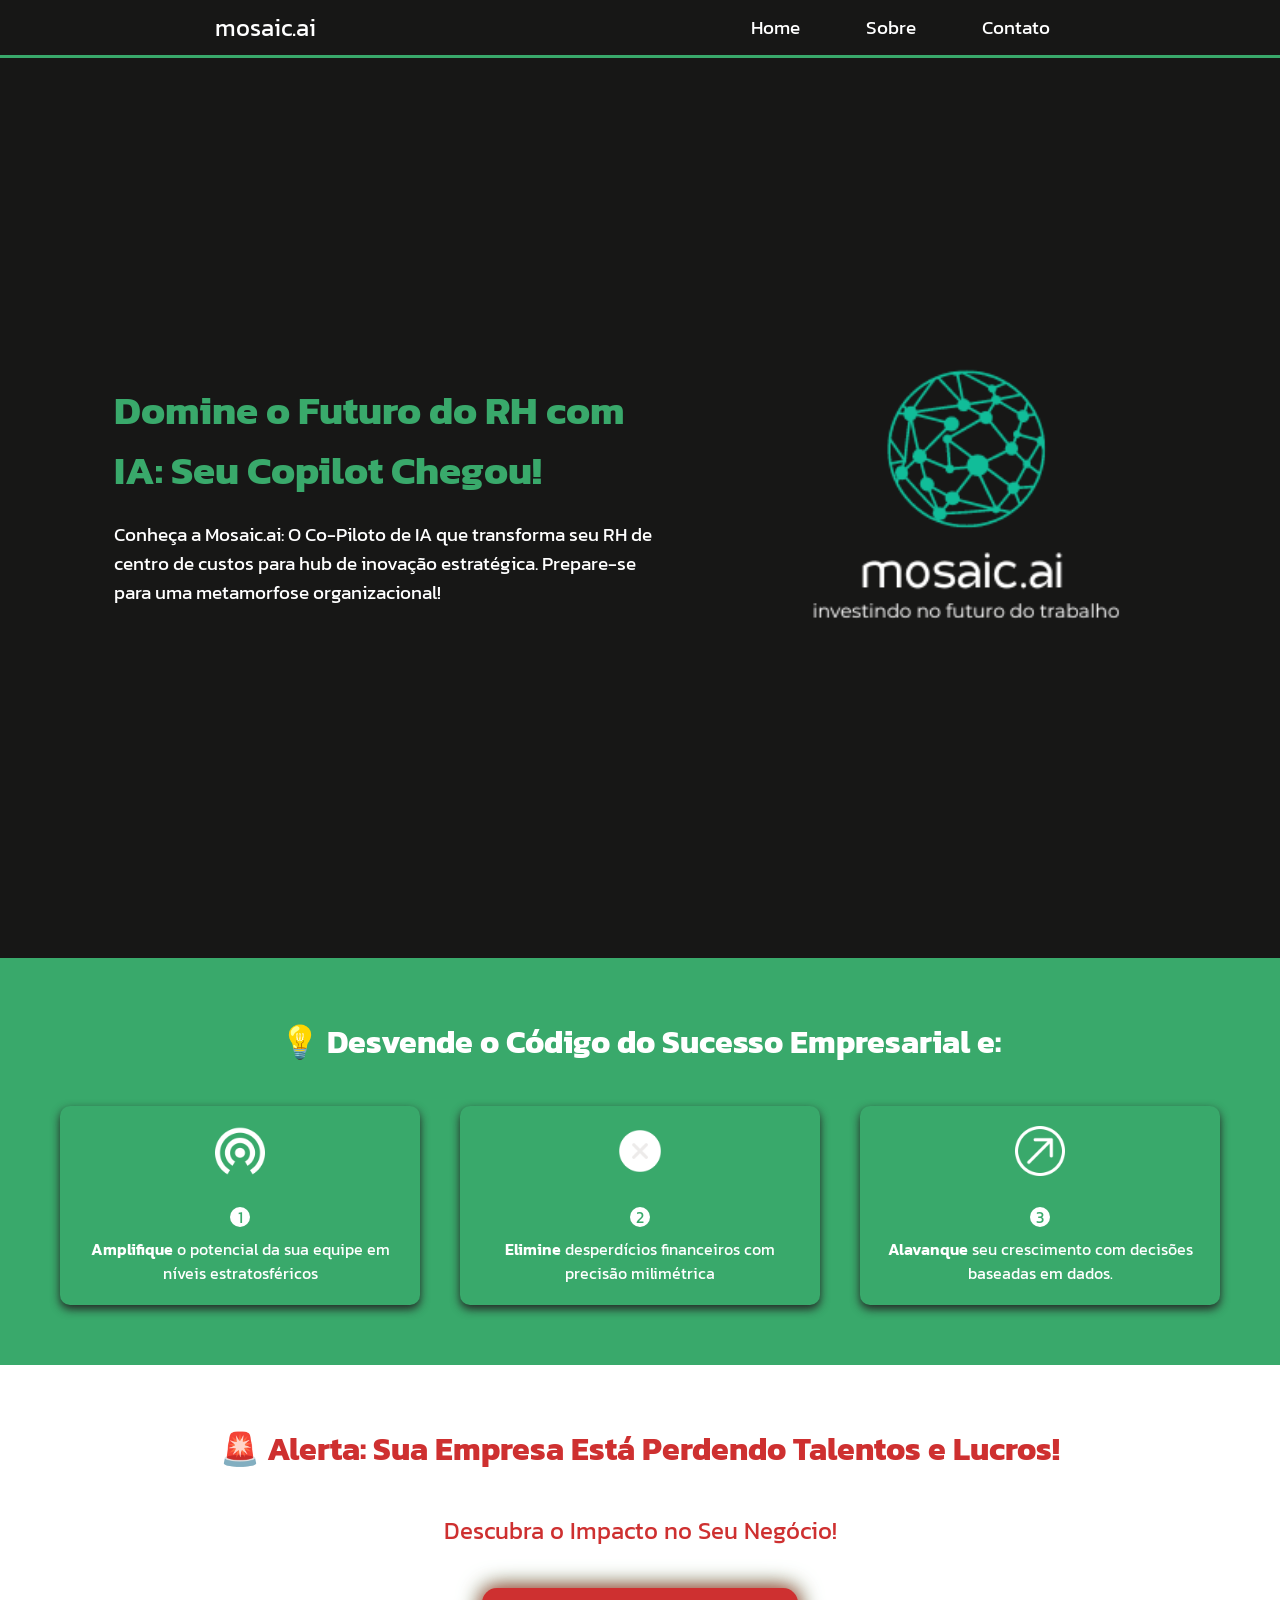
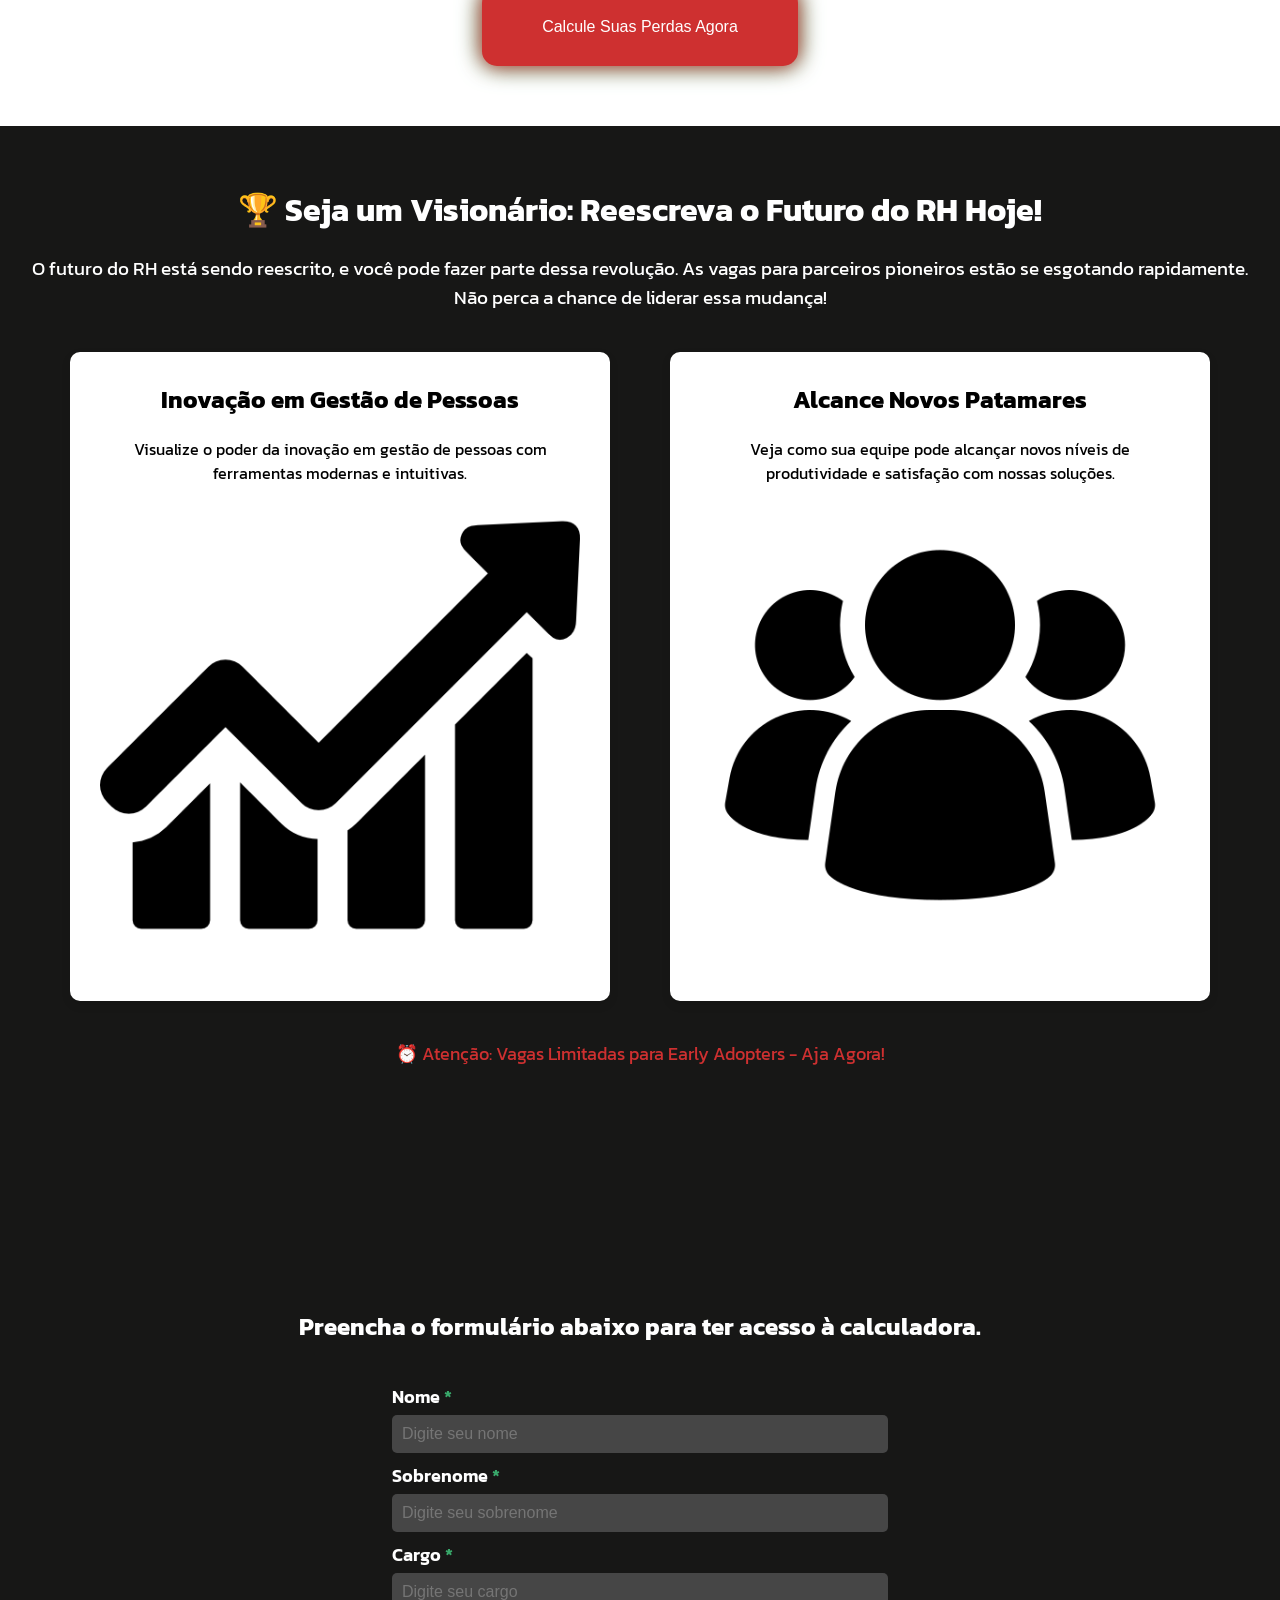
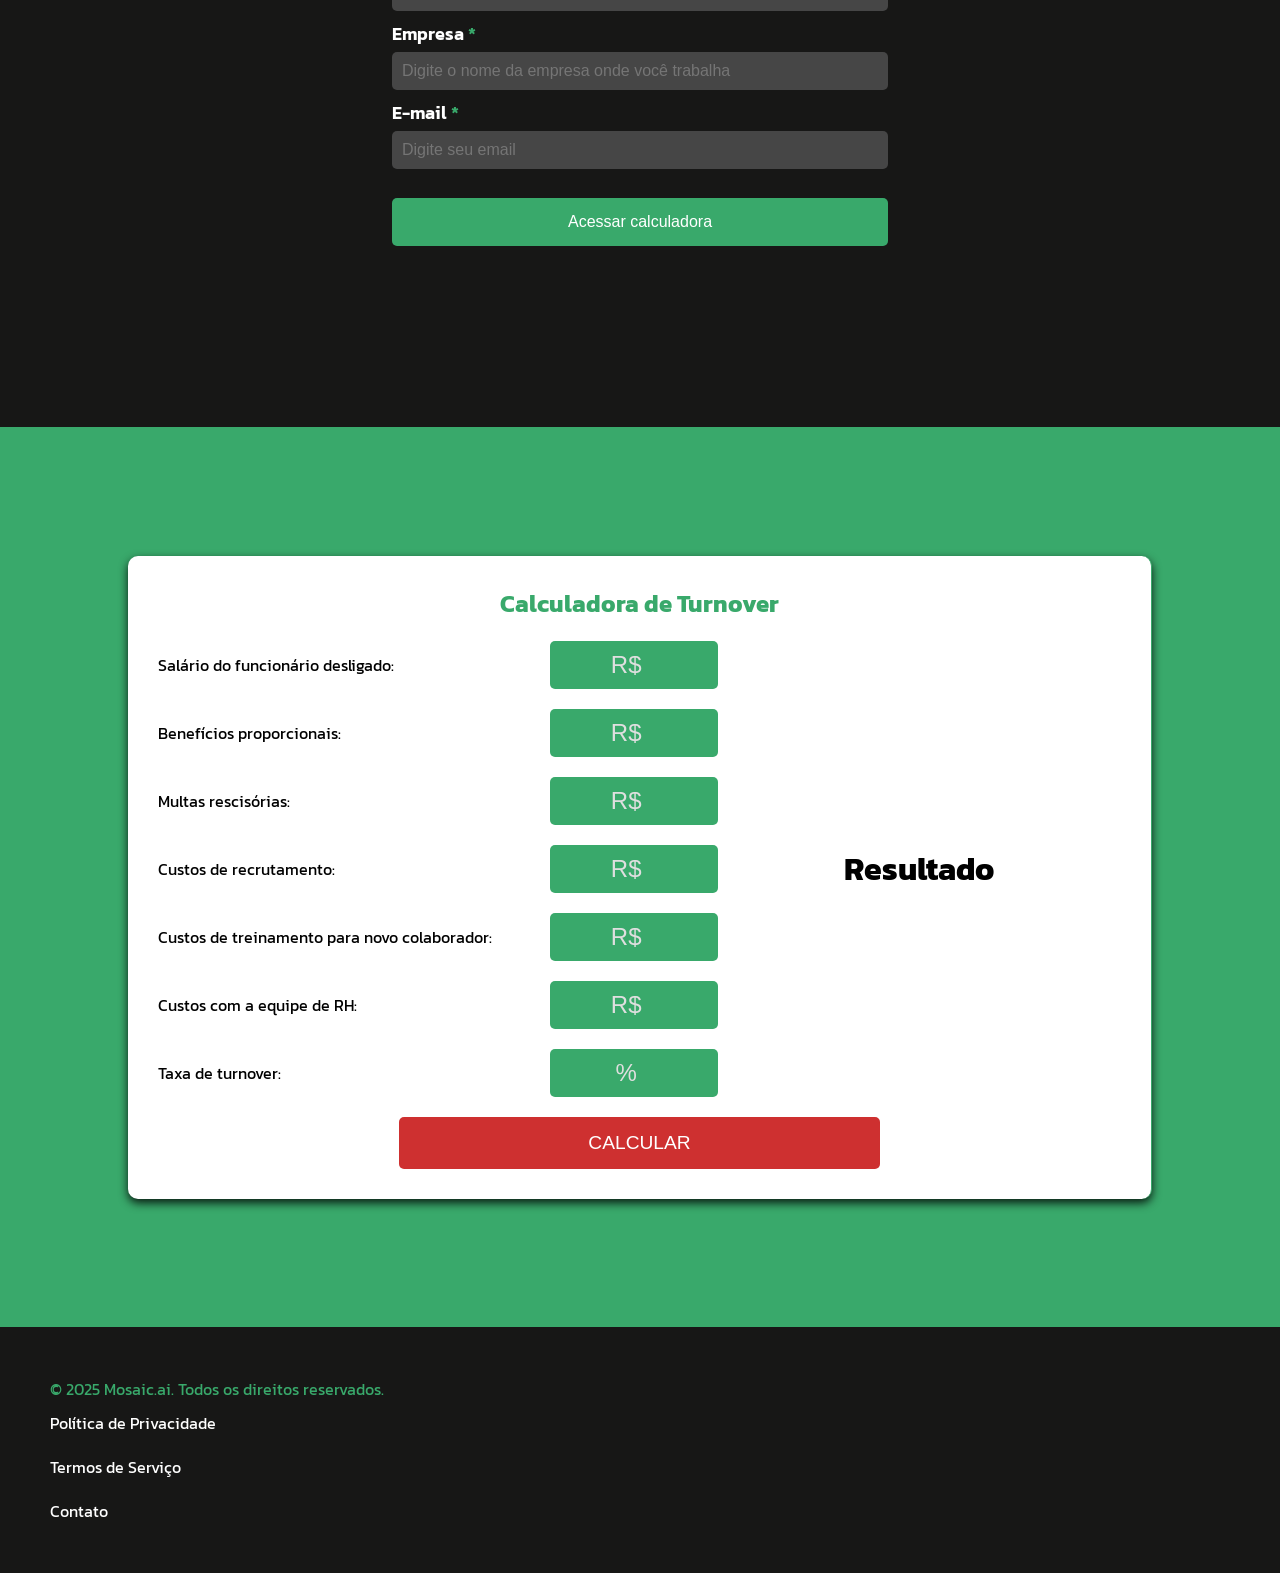
<file: views/pages/index.html>
<!DOCTYPE html>
<html lang="en">
<head>
    <meta charset="UTF-8">
    <meta name="viewport" content="width=device-width, initial-scale=1.0">
    <link rel="stylesheet" href="../../assets/css/base/global.css">
    <link rel="stylesheet" href="../../assets/css/layouts/footer.css">
    <link rel="stylesheet" href="../../assets/css/layouts/header.css">
    <link rel="stylesheet" href="../../assets/css/layouts/top_button.css">
    <link rel="stylesheet" href="../../assets/css/pages/main.css">
    <link rel="preconnect" href="https://fonts.googleapis.com">
    <link rel="preconnect" href="https://fonts.gstatic.com" crossorigin>
    <link href="https://fonts.googleapis.com/css2?family=Kanit:ital,wght@0,100;0,200;0,300;0,400;0,500;0,600;0,700;0,800;0,900;1,100;1,200;1,300;1,400;1,500;1,600;1,700;1,800;1,900&display=swap" rel="stylesheet">
    <title>Calculadora Turnover</title>
</head>
<body>
    <header class="presentation">
        <nav class="navbar">
            <div class="navbar__logo__container">
                <span class="navbar__logo__title">mosaic.ai</span>
            </div>
            <ul class="navbar__list">
                <li class="navbar__item">
                    <a class="navbar__link" href="index.html">Home</a>
                </li>
                <li class="navbar__item">
                    <a class="navbar__link" href="https://mosaic-ai.co/home#about">Sobre</a>
                </li>
                <li class="navbar__item">
                    <a class="navbar__link">Contato</a>
                </li>
            </ul>
        </nav>
    </header>
    <main>
        <section class="introduction">
            <div class="introduction__content">
                <h1 class="introduction__title">Domine o Futuro do RH com IA: Seu Copilot Chegou!</h1>
                <p class="introduction__text">Conheça a Mosaic.ai: O Co-Piloto de IA que transforma seu RH de centro de custos para hub de inovação estratégica. Prepare-se para uma metamorfose organizacional!</p>
            </div>
            <img class="introduction__image" src="../../assets/images/logo/8.png" alt="Logo da Mosaic">
        </section>

        <section class="benefits">
            <h2 class="benefits__title">💡 Desvende o Código do Sucesso Empresarial e:</h2>
            <div class="benefits__grid">
                <div class="benefit__card">
                    <img src="../../assets/images/icons/wifi-signal-waves.png" alt="Amplificar">
                    <div class="circle">1</div>
                    <p><span class="highlight">Amplifique</span> o potencial da sua equipe em níveis estratosféricos</p>
                </div>
                <div class="benefit__card">
                    <img src="../../assets/images/icons/cancel (1).png" alt="Eliminar">
                    <div class="circle">2</div>
                    <p><span class="highlight">Elimine</span> desperdícios financeiros com precisão milimétrica</p>
                </div>
                <div class="benefit__card">
                    <img src="../../assets/images/icons/top-right.png" alt="Alavancar">
                    <div class="circle">3</div>
                    <p><span class="highlight">Alavanque</span> seu crescimento com decisões baseadas em dados.</p>
                </div>
            </div>
        </section>

        <section class="cta">
            <h2 class="cta__title">🚨 Alerta: Sua Empresa Está Perdendo Talentos e Lucros!</h2>
            <p class="cta__subtitle">Descubra o Impacto no Seu Negócio!</p>
            <button class="cta__button" id="btn_to_form">Calcule Suas Perdas Agora</button>
            <script src="../../scripts/alert_button.js"></script>
        </section>

        <section class="features">
            <h2 class="features__title">🏆 Seja um Visionário: Reescreva o Futuro do RH Hoje!</h2>
            <p class="features__text">O futuro do RH está sendo reescrito, e você pode fazer parte dessa revolução. As vagas para parceiros pioneiros estão se esgotando rapidamente. Não perca a chance de liderar essa mudança!</p>
            <div class="features__grid">
                <div class="feature__card">
                    <div class="text__content">
                        <h2>Inovação em Gestão de Pessoas</h2>
                        <p>Visualize o poder da inovação em gestão de pessoas com ferramentas modernas e intuitivas.</p>
                    </div>
                    <img src="../../assets/images/icons/line-chart.png" alt="Gráfico">
                </div>
                <div class="feature__card">
                    <div class="text__content">
                        <h2>Alcance Novos Patamares</h2>
                        <p>Veja como sua equipe pode alcançar novos níveis de produtividade e satisfação com nossas soluções.</p>
                    </div>
                    <img src="../../assets/images/icons/group.png" alt="Grupo">
                </div>
            </div>
            <p class="features__warning">⏰ Atenção: Vagas Limitadas para Early Adopters - Aja Agora!</p>
        </section>

        <section class="form__section" id="form">
            <h2>Preencha o formulário abaixo para ter acesso à calculadora.</h2>
            <form class="form__container">
                <label for="name">Nome <span class="required">*</span></label>
                <input type="text" id="name" name="name" placeholder="Digite seu nome" required>

                <label for="lastname">Sobrenome <span class="required">*</span></label>
                <input type="text" id="lastname" name="lastname" placeholder="Digite seu sobrenome" required>

                <label for="cargo">Cargo <span class="required">*</span></label>
                <input type="text" id="cargo" name="cargo" placeholder="Digite seu cargo" required>

                <label for="empresa">Empresa <span class="required">*</span></label>
                <input type="text" id="empresa" name="empresa" placeholder="Digite o nome da empresa onde você trabalha" required>

                <label for="email">E-mail <span class="required">*</span></label>
                <input type="email" id="email" name="email" placeholder="Digite seu email" required>
                <br>
                <br>
                <input type="submit" value="Acessar calculadora" id="acess_to_calculator">
            </form>
        </section>

        <section class="calculator">
            <div class="calculator__content" id="calculator">
                <h2 class="calculator__title">Calculadora de Turnover</h2>
                <div class="calculator__division">
                    <form id="turnover__form">
                        <div class="turnover__form__content">
                            <div class="turnover__form__field">
                                <label for="salary">Salário do funcionário desligado:</label>
                                <input class="turnover__form__input" type="number" id="salary" name="salary" placeholder="R$" disabled required>
                            </div>
                            
                            <div class="turnover__form__field">
                                <label for="benefits">Benefícios proporcionais:</label>
                                <input class="turnover__form__input" type="number" id="benefits" name="benefits" placeholder="R$" disabled required>
                            </div>
                    
                            <div class="turnover__form__field">
                                <label for="fines">Multas rescisórias:</label>
                                <input class="turnover__form__input"class="turnover___form__input" type="number" id="fines" name="fines" placeholder="R$" disabled required>
                            </div>
                    
                            <div class="turnover__form__field">
                                <label for="recruitment">Custos de recrutamento:</label>
                                <input class="turnover__form__input" type="number" id="recruitment" name="recruitment" placeholder="R$" disabled required>
                            </div>

                            <div class="turnover__form__field">
                                <label for="training">Custos de treinamento para novo colaborador:</label>
                                <input class="turnover__form__input" type="number" id="training" name="training" placeholder="R$" disabled required>
                            </div>

                            <div class="turnover__form__field">
                                <label for="rh">Custos com a equipe de RH:</label>
                                <input class="turnover__form__input"class="turnover___form__input" type="number" id="rh" name="rh" placeholder="R$"placeholder="R$" disabled required>
                            </div>
                            <div class="turnover__form__field">
                                <label for="turnover">Taxa de turnover:</label>
                                <input class="turnover__form__input" type="number" id="turnover" name="turnover" placeholder="%" disabled required>
                            </div>
                        </div>
                    </form>
                    <div class="calculator__result">
                        <h2 class="calculator__result__text">Resultado</h2>
                        <p class="calculator__result__value"><span id="teste"></span>       
                    </div>
                </div>
                <button class="calculator__button turnover__form__input" id="calculate__button">CALCULAR</button>
            </div>
            <script src="../../scripts/calculator.js"></script>
            <script src="../../scripts/turnover.js"></script>
        </section>
        <button id="btnTopo" title="Voltar ao topo">↑</button>
        <script src="../../scripts/top_button.js"></script>
    </main>
    <footer>
        <div class="footer__content">
            <p>&copy; 2025 Mosaic.ai. Todos os direitos reservados.</p>
            <ul class="footer__links">
                <li><a href="#">Política de Privacidade</a></li>
                <li><a href="#">Termos de Serviço</a></li>
                <li><a href="#">Contato</a></li>
            </ul>
        </div>
    </footer>
</body>
</html>
</file>
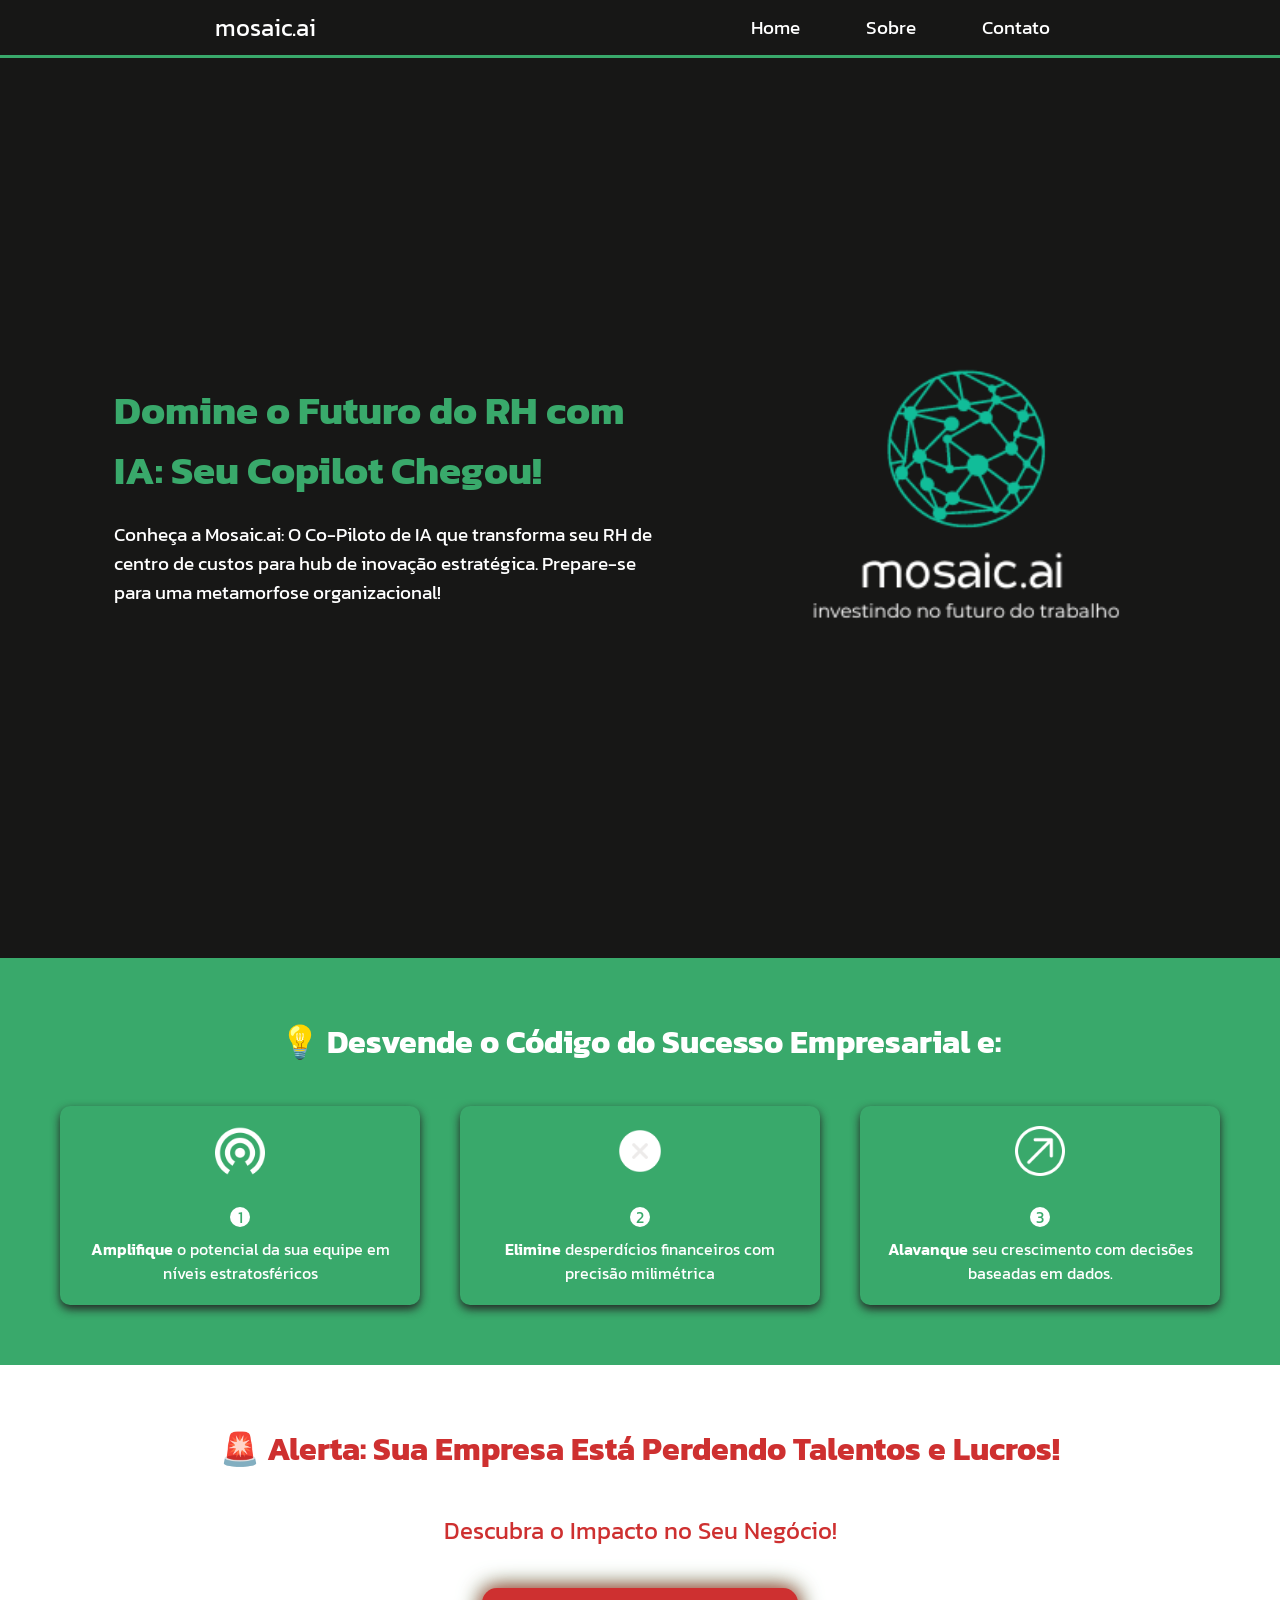
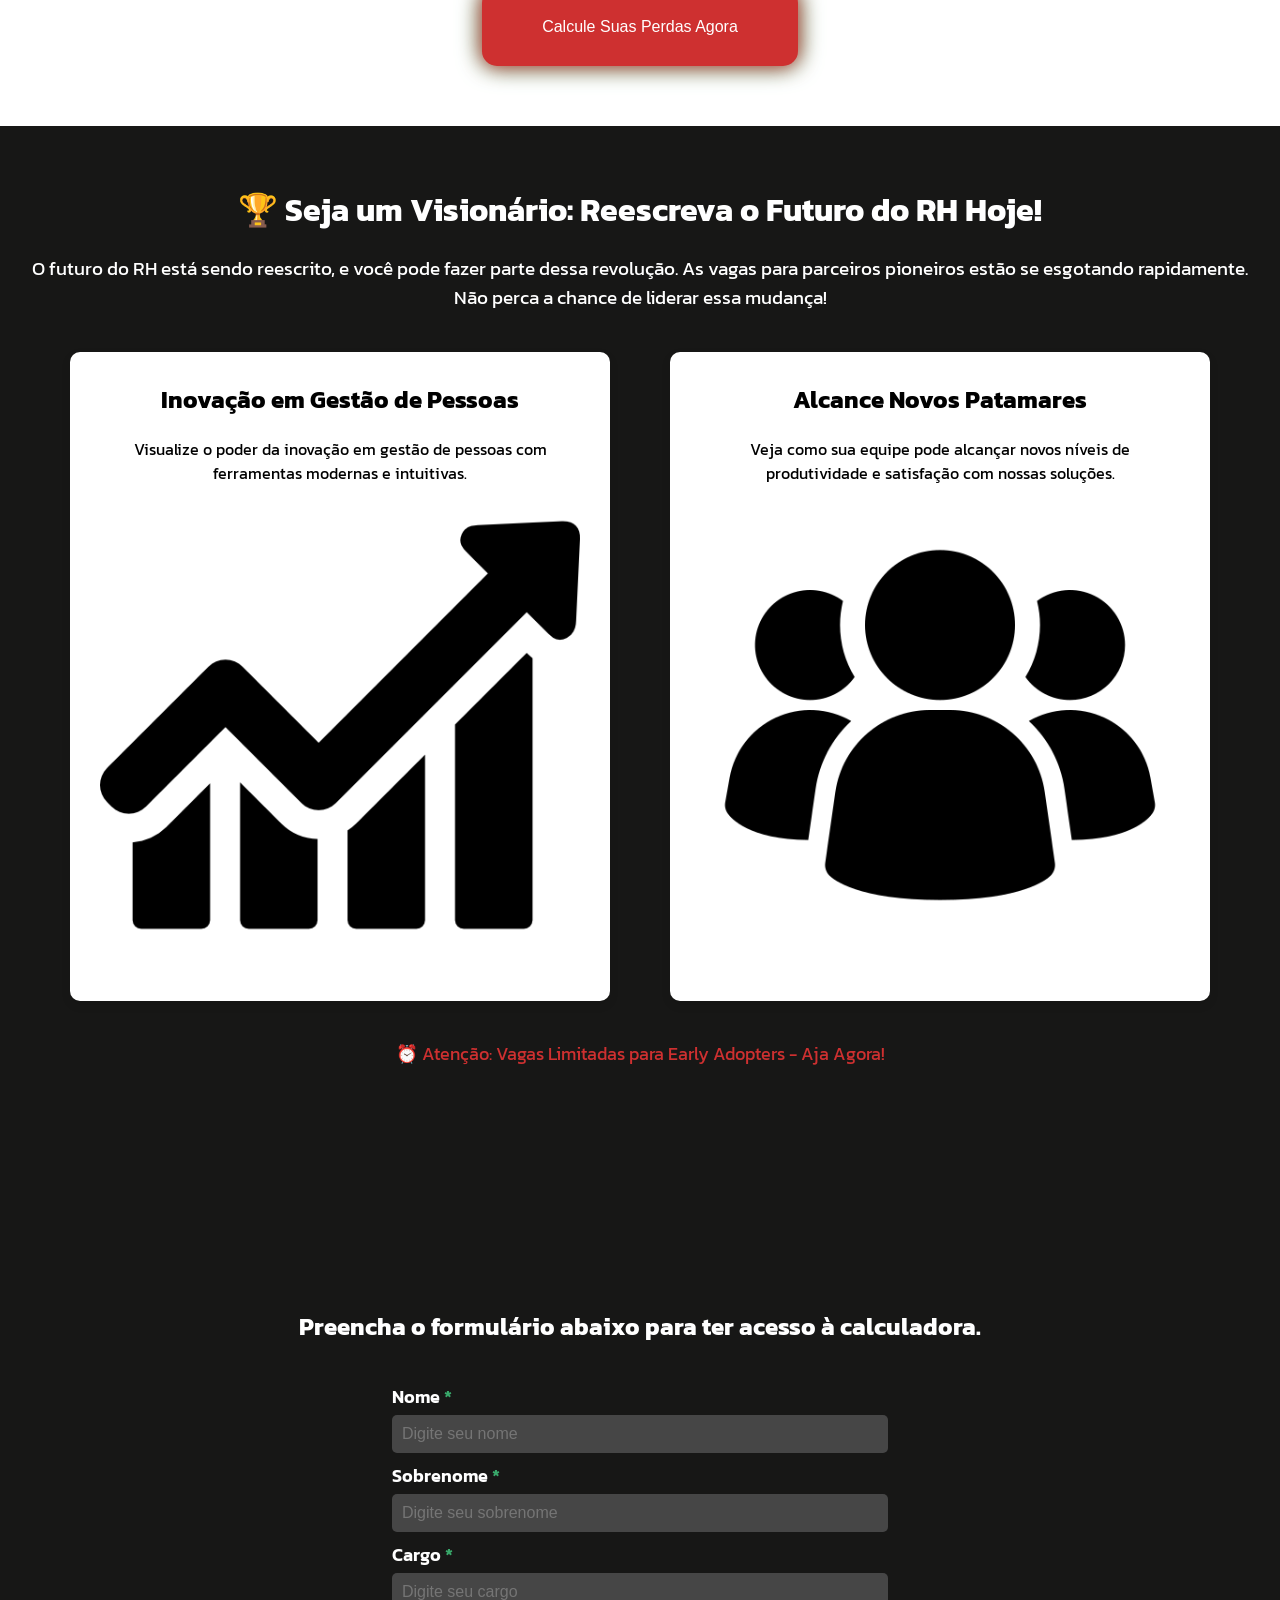
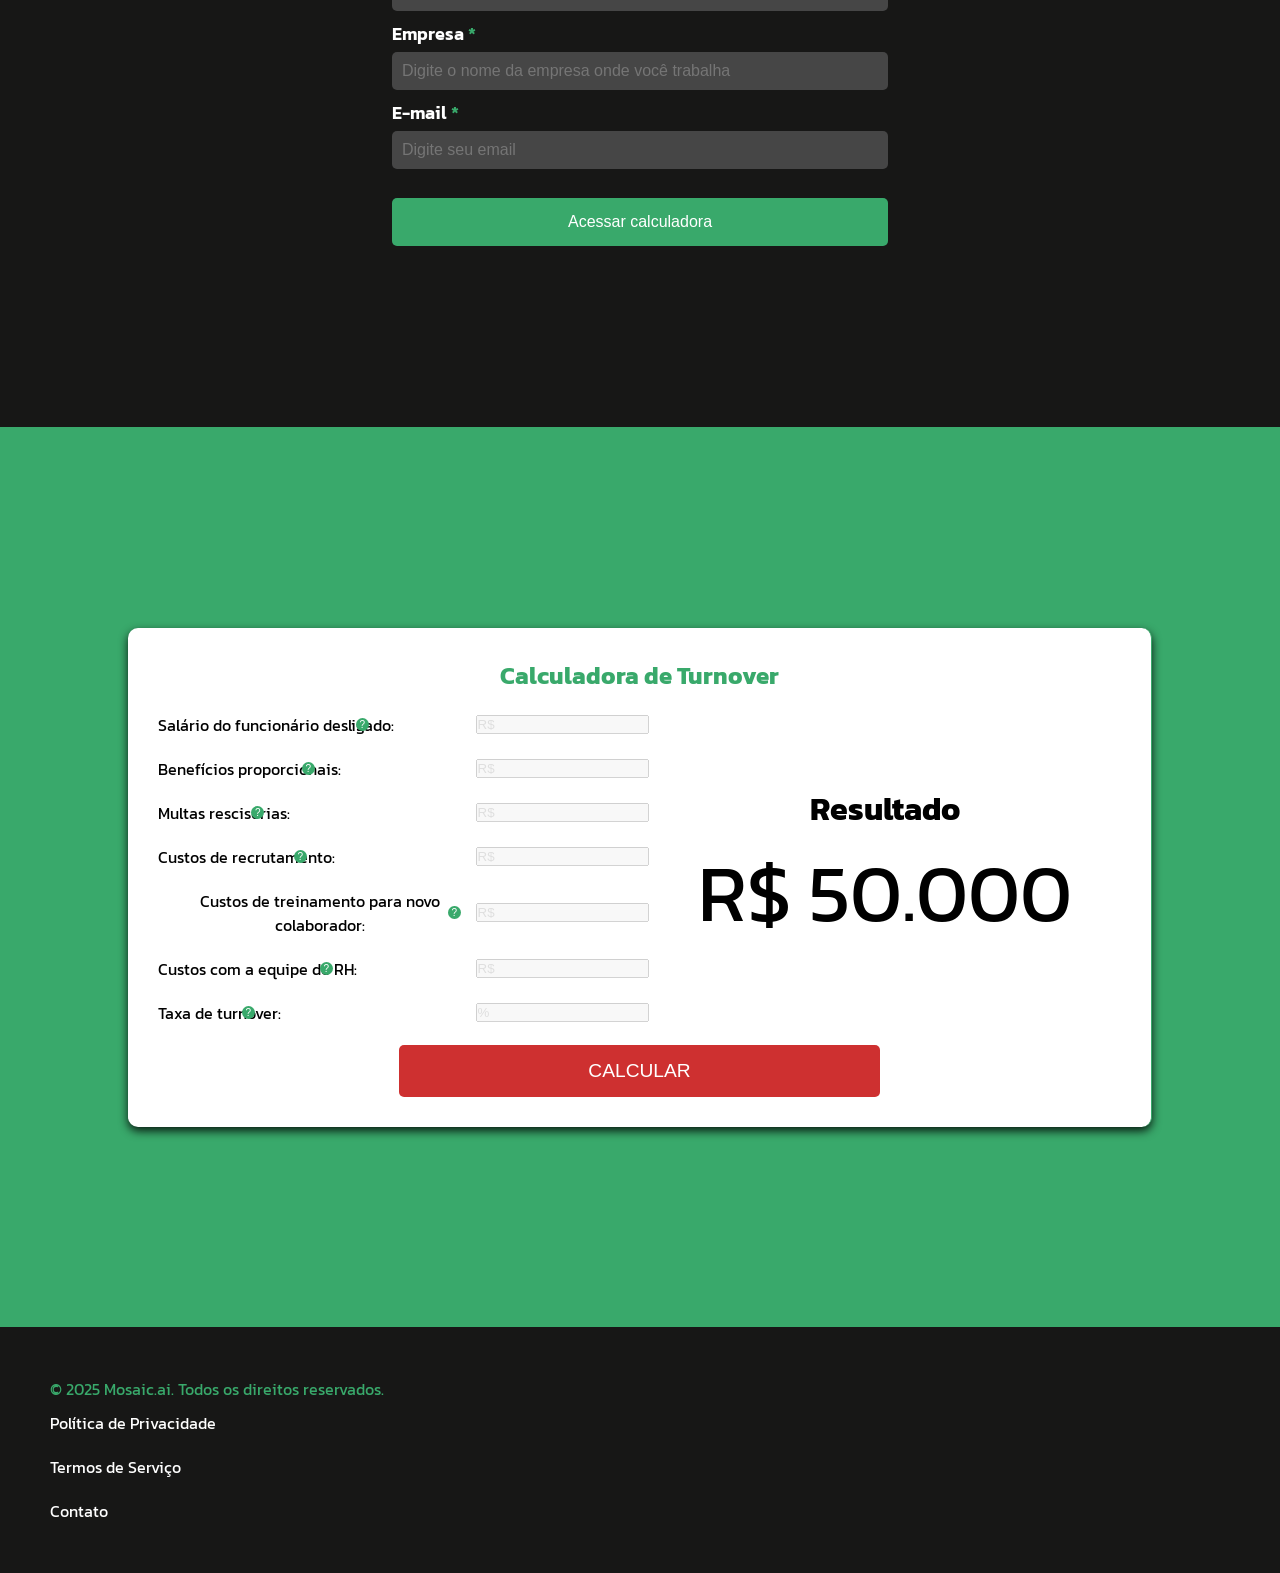
<file: frontend/views/pages/index.html>
<!DOCTYPE html>
<html lang="en">
<head>
    <meta charset="UTF-8">
    <meta name="viewport" content="width=device-width, initial-scale=1.0">
    <link rel="stylesheet" href="../../assets/css/base/global.css">
    <link rel="stylesheet" href="../../assets/css/layouts/footer.css">
    <link rel="stylesheet" href="../../assets/css/layouts/header.css">
    <link rel="stylesheet" href="../../assets/css/layouts/top_button.css">
    <link rel="stylesheet" href="../../assets/css/pages/main.css">
    <link rel="preconnect" href="https://fonts.googleapis.com">
    <link rel="preconnect" href="https://fonts.gstatic.com" crossorigin>
    <link href="https://fonts.googleapis.com/css2?family=Kanit:ital,wght@0,100;0,200;0,300;0,400;0,500;0,600;0,700;0,800;0,900;1,100;1,200;1,300;1,400;1,500;1,600;1,700;1,800;1,900&display=swap" rel="stylesheet">
    <title>Calculadora Turnover</title>
</head>
<body>
    <header class="presentation">
        <nav class="navbar">
            <div class="navbar__logo__container">
                <span class="navbar__logo__title">mosaic.ai</span>
            </div>
            <ul class="navbar__list">
                <li class="navbar__item">
                    <a class="navbar__link" href="index.html">Home</a>
                </li>
                <li class="navbar__item">
                    <a class="navbar__link" href="https://mosaic-ai.co/home#about">Sobre</a>
                </li>
                <li class="navbar__item">
                    <a class="navbar__link">Contato</a>
                </li>
            </ul>
        </nav>
    </header>
    <main>
        <section class="introduction">
            <div class="introduction__content">
                <h1 class="introduction__title">Domine o Futuro do RH com IA: Seu Copilot Chegou!</h1>
                <p class="introduction__text">Conheça a Mosaic.ai: O Co-Piloto de IA que transforma seu RH de centro de custos para hub de inovação estratégica. Prepare-se para uma metamorfose organizacional!</p>
            </div>
            <img class="introduction__image" src="../../assets/images/logo/8.png" alt="Logo da Mosaic">
        </section>

        <section class="benefits">
            <h2 class="benefits__title">💡 Desvende o Código do Sucesso Empresarial e:</h2>
            <div class="benefits__grid">
                <div class="benefit__card">
                    <img src="../../assets/images/icons/wifi-signal-waves.png" alt="Amplificar">
                    <div class="circle">1</div>
                    <p><span class="highlight">Amplifique</span> o potencial da sua equipe em níveis estratosféricos</p>
                </div>
                <div class="benefit__card">
                    <img src="../../assets/images/icons/cancel (1).png" alt="Eliminar">
                    <div class="circle">2</div>
                    <p><span class="highlight">Elimine</span> desperdícios financeiros com precisão milimétrica</p>
                </div>
                <div class="benefit__card">
                    <img src="../../assets/images/icons/top-right.png" alt="Alavancar">
                    <div class="circle">3</div>
                    <p><span class="highlight">Alavanque</span> seu crescimento com decisões baseadas em dados.</p>
                </div>
            </div>
        </section>

        <section class="cta">
            <h2 class="cta__title">🚨 Alerta: Sua Empresa Está Perdendo Talentos e Lucros!</h2>
            <p class="cta__subtitle">Descubra o Impacto no Seu Negócio!</p>
            <button class="cta__button" id="btn_to_form">Calcule Suas Perdas Agora</button>
            <script src="../../scripts/alert_button.js"></script>
        </section>

        <section class="features">
            <h2 class="features__title">🏆 Seja um Visionário: Reescreva o Futuro do RH Hoje!</h2>
            <p class="features__text">O futuro do RH está sendo reescrito, e você pode fazer parte dessa revolução. As vagas para parceiros pioneiros estão se esgotando rapidamente. Não perca a chance de liderar essa mudança!</p>
            <div class="features__grid">
                <div class="feature__card">
                    <div class="text__content">
                        <h2>Inovação em Gestão de Pessoas</h2>
                        <p>Visualize o poder da inovação em gestão de pessoas com ferramentas modernas e intuitivas.</p>
                    </div>
                    <img src="../../assets/images/icons/line-chart.png" alt="Gráfico">
                </div>
                <div class="feature__card">
                    <div class="text__content">
                        <h2>Alcance Novos Patamares</h2>
                        <p>Veja como sua equipe pode alcançar novos níveis de produtividade e satisfação com nossas soluções.</p>
                    </div>
                    <img src="../../assets/images/icons/group.png" alt="Grupo">
                </div>
            </div>
            <p class="features__warning">⏰ Atenção: Vagas Limitadas para Early Adopters - Aja Agora!</p>
        </section>

        <section class="form__section" id="form">
            <h2>Preencha o formulário abaixo para ter acesso à calculadora.</h2>
            <form class="form__container">
                <label for="name">Nome <span class="required">*</span></label>
                <input type="text" id="name" name="name" placeholder="Digite seu nome" required>

                <label for="lastname">Sobrenome <span class="required">*</span></label>
                <input type="text" id="lastname" name="lastname" placeholder="Digite seu sobrenome" required>

                <label for="cargo">Cargo <span class="required">*</span></label>
                <input type="text" id="cargo" name="cargo" placeholder="Digite seu cargo" required>

                <label for="empresa">Empresa <span class="required">*</span></label>
                <input type="text" id="empresa" name="empresa" placeholder="Digite o nome da empresa onde você trabalha" required>

                <label for="email">E-mail <span class="required">*</span></label>
                <input type="email" id="email" name="email" placeholder="Digite seu email" required>
                <br>
                <br>
                <input type="submit" value="Acessar calculadora" id="acess_to_calculator">
                
            </form>
            <script src="../../scripts/handle_submit.js"></script>
        </section>

        <section class="calculator">
            <div class="calculator__content" id="calculator">
                <h2 class="calculator__title">Calculadora de Turnover</h2>
                <div class="calculator__division">
                    <form id="turnover__form">
                        <div class="turnover__form__content">
                            <div class="turnover__form__field">
                                <label for="salary">Salário do funcionário desligado:</label>
                                <button class="tooltip-btn tooltip-btn-salary" type="button" title="Mini Texto 1">?</button>
                                <input class="turnover__form__input" type="number" id="salary" name="salary" placeholder="R$" disabled required>
                            </div>
                            
                            <div class="turnover__form__field">
                                <label for="benefits">Benefícios proporcionais:</label>
                                <button class="tooltip-btn tooltip-btn-benefits" type="button" title="Mini Texto 2">?</button>
                                <input class="turnover__form__input" type="number" id="benefits" name="benefits" placeholder="R$" disabled required>
                            </div>
                    
                            <div class="turnover__form__field">
                                <label for="fines">Multas rescisórias:</label>
                                <button class="tooltip-btn tooltip-btn-fines" type="button" title="Mini Texto 3">?</button>
                                <input class="turnover__form__input"class="turnover___form__input" type="number" id="fines" name="fines" placeholder="R$" disabled required>
                            </div>
                    
                            <div class="turnover__form__field">
                                <label for="recruitment">Custos de recrutamento:</label>
                                <button class="tooltip-btn tooltip-btn-recruitment" type="button" title="Mini Texto 4">?</button>
                                <input class="turnover__form__input" type="number" id="recruitment" name="recruitment" placeholder="R$" disabled required>
                            </div>

                            <div class="turnover__form__field">
                                <label for="training">Custos de treinamento para novo colaborador:</label>
                                <button class="tooltip-btn tooltip-btn-training" type="button" title="Mini Texto 5">?</button>
                                <input class="turnover__form__input" type="number" id="training" name="training" placeholder="R$" disabled required>
                            </div>

                            <div class="turnover__form__field">
                                <label for="rh">Custos com a equipe de RH:</label>
                                <button class="tooltip-btn tooltip-btn-rh" type="button" title="Mini Texto 6">?</button>
                                <input class="turnover__form__input"class="turnover___form__input" type="number" id="rh" name="rh" placeholder="R$"placeholder="R$" disabled required>
                            </div>
                            <div class="turnover__form__field">
                                <label for="rh">Taxa de turnover:</label>
                                <button class="tooltip-btn tooltip-btn-turnover" type="button" title="Mini Texto 7">?</button>
                                <input class="turnover__form__input" type="number" id="rh" name="rh" placeholder="%" disabled required>
                            </div>
                        </div>
                    </form>
                    <div class="calculator__result">
                        <h2 class="calculator__result__text">Resultado</h2>
                        <p class="calculator__result__value">R$ 50.000</p>       
                    </div>
                </div>
                <button class="calculator__button turnover__form__input">CALCULAR</button>
            </div>
            <script src="../../scripts/calculator.js"></script>
            <script src="../../scripts/field_formatter.js"></script>
        </section>
        <button id="btnTopo" title="Voltar ao topo">↑</button>
        <script src="../../scripts/top_button.js"></script>
    </main>
    <footer>
        <div class="footer__content">
            <p>&copy; 2025 Mosaic.ai. Todos os direitos reservados.</p>
            <ul class="footer__links">
                <li><a href="#">Política de Privacidade</a></li>
                <li><a href="#">Termos de Serviço</a></li>
                <li><a href="#">Contato</a></li>
            </ul>
        </div>
    </footer>
</body>
</html>
</file>
<file: assets/css/base/global.css>
:root{
    --preto--principal: #000000;
    --branco--principal: #ffffff;
    --cinza--links: #464646;
    --cinza--secundario: #242424;
    --verde--navbar: #39A96B;
    --preto--logo: #171716;
    --font-family: "Kanit", serif;;
    --vermelho--alerta: rgb(206, 48, 48);
}

*{
    box-sizing: border-box;
    margin: 0;
    padding: 0;
}

body{
    background-color: var(--preto--logo);
    font-family: var(--font-family);
}
</file>
<file: assets/css/layouts/footer.css>
footer {
    height: auto;
    width: 100%;
}

.footer__content {
    width: auto;
    margin: 0 auto;
    padding: 50px;
}

.footer__content p {
    color: var(--verde--navbar);
}

.footer__links {
    list-style: none;
    padding: 0;
    display: flex;
    justify-content: center;
    gap: 20px;
    margin-top: 10px;
    flex-direction: column;
}

.footer__links a {
    color: var(--branco--principal);
    text-decoration: none;
    transition: color 0.3s;
}

.footer__links a:hover {
    color: var(--verde--navbar);
}
</file>
<file: assets/css/layouts/header.css>
.navbar{
    border-bottom: 3px solid var(--verde--navbar);
    width: 100%;
    height: auto;
    background-color: var(--preto--logo);
    color: var(--branco--principal);
    display: flex;
    justify-content: space-around;
    padding: 5px;
    align-items: center;
}
.navbar__logo__title{
    font-size: 1.5em;
}
.navbar__list{
    display: flex;
    list-style-type: none;
    gap: 50px;
    align-items: center;
    padding: 0 8px;
}
.navbar__item{
    font-size: 1.2em;
    border-radius: 5px;
    transition: 0.3s;
    padding: 8px;
}
.navbar__link{
    text-decoration: none;
    color: var(--branco--principal);
}
.navbar__link:link{
    text-decoration: none;
    color: var(--branco--principal);
}
.navbar__link:visited{
    text-decoration: none;
}
.navbar__link:active{
    text-decoration: none;
}
.navbar__item:hover{
    background-color: var(--cinza--links);
    cursor: pointer;
    transition: 0.3s;
}
</file>
<file: assets/css/layouts/top_button.css>
/* Estilo do botão */
#btnTopo {
    display: none; /* Esconde o botão inicialmente */
    position: fixed; /* Fixa o botão na tela */
    bottom: 20px; /* Distância do fundo da tela */
    right: 20px; /* Distância da direita da tela */
    z-index: 99; /* Garante que o botão fique acima de outros elementos */
    border: none; /* Remove borda */
    outline: none; /* Remove contorno */
    background-color: #464646; /* Cor de fundo */
    color: white; /* Cor do texto */
    cursor: pointer; /* Cursor de ponteiro */
    padding: 15px; /* Espaçamento interno */
    border-radius: 5px; /* Deixa o botão redondo */
    font-size: 18px; /* Tamanho do ícone */
    transition: background-color 0.3s; /* Transição suave */
}

#btnTopo:hover {
    background-color: #39A96B; /* Muda a cor ao passar o mouse */
    border: 1px solid #464646;
}
</file>
<file: assets/css/pages/main.css>
.introduction{
    display: flex;
    justify-content: space-evenly;
    align-items: center;
    padding: 60px 20px;
    max-width: 100%;
    margin: 0 auto;
    height: 100vh;
}
.introduction__content{
    width: 45%;
}

.introduction__title{
    font-size: 2.5em;
    margin-bottom: 20px;
    color: var(--verde--navbar);
}
.introduction__text{
    font-size: 1.2em;
    margin-bottom: 30px;
    color: var(--branco--principal);
}
.introduction__subtitle{
    font-size: 2.5rem;
    animation: color 0.5s infinite alternate;
}
.introduction__image{
    width: 400px;
    height: 400px;
    border-radius: 10px;
}

.benefits{
    background-color: var(--verde--navbar);
    padding: 60px 20px;
    text-align: center;
}
.benefits__title {
    font-size: 2em;
    margin-bottom: 40px;
    color: var(--branco--principal);
}
.benefits__grid {
    display: flex;
    justify-content: space-around;
    max-width: 1200px;
    margin: 0 auto;
}
.benefit__card {
    background-color: var(--background-light);
    padding: 20px;
    border-radius: 10px;
    width: 30%;
    box-shadow: 0 4px 10px var(--cinza--secundario);
    transition: transform 0.3s;
}
.benefit__card:hover {
    transform: translateY(-10px);
}
.benefit__card img {
    width: 50px;
    margin-bottom: 15px;
}
.benefit__card p{
    color: var(--branco--principal);
}
.circle {
    background-color: var(--branco--principal);
    color: var(--verde--navbar);
    border-radius: 50%;
    width: 20px;
    height: 20px;
    display: flex;
    justify-content: center;
    align-items: center;
    margin: 10px auto;
}
.highlight {
    color: var(--branco--principal);
    font-weight: 600;
}

.cta {
    background-color: var(--branco--principal);
    color: var(--verde--navbar);
    padding: 60px 20px;
    text-align: center;
    display: flex;
    flex-direction: column;
    justify-content: center;
    align-items: center;
    gap: 20px;
}
.cta__title {
    font-size: 2em;
    margin-bottom: 20px;
    color: var(--vermelho--alerta);
}
.cta__subtitle {
    font-size: 1.5rem;
    color: var(--vermelho--alerta);
}
.cta__button {
    margin-top: 20px;
    background-color: var(--vermelho--alerta);
    color: var(--branco--principal);
    border: none;
    padding: 30px 60px;
    font-size: 1em;
    cursor: pointer;
    border-radius: 15px;
    transition: background-color 0.3s;
    width: auto;
    box-shadow: 0 0 20px var(--vermelho--alerta), 0 0 25px var(--verde--navbar);
    animation: blink 1s infinite alternate;
}
.cta__button:hover {
    background-color: rgb(97, 20, 20);
}

.features {
    padding: 60px 20px;
    text-align: center;
    background-color: var(--preto--logo);
}
.features__title {
    font-size: 2em;
    margin-bottom: 20px;
    color: var(--branco--principal);
}
.features__text {
    font-size: 1.2em;
    margin-bottom: 40px;
    color: var(--branco--principal);
}
.features__grid {
    display: flex;
    justify-content: space-around;
    max-width: 1200px;
    margin: 0 auto;
}
.feature__card {
    background-color: var(--branco--principal);
    padding: 30px;
    border-radius: 10px;
    width: 45%;
    box-shadow: 0 4px 10px rgba(0, 0, 0, 0.1);
    transition: transform 0.3s;
}
.feature__card:hover {
    transform: translateY(-10px);
}
.feature__card img {
    max-width: 100%;
    height: auto;
    border-radius: 10px;
}
.features__warning {
    font-size: 1.1em;
    color: var(--vermelho--alerta);
    margin-top: 40px;
}
.text__content{
    display: flex;
    flex-direction: column;
    justify-content: center;
    gap: 20px;
}

.form__section {
    background-color: var(--preto--logo);
    padding: 60px 20px;
    text-align: center;
    display: flex;
    flex-direction: column;
    justify-content: center;
    gap: 30px;
    height: 100vh;
}
.form__section h2{
    color: var(--branco--principal);
}

.form__container {
    width: 40%;
    margin: 0 auto;
    text-align: left;
}

.required {
    color: var(--verde--navbar);
}

.form__container label {
    display: block;
    margin-top: 10px;
    font-weight: 600;
    color: var(--branco--principal);
    font-size: 1.1rem;
}

.form__container input {
    margin-top: 5px;
    padding: 10px;
    width: 100%;
    border: none;
    border-radius: 5px;
    background-color: var(--cinza--links);
    color: var(--branco--principal);
    outline: none;
    font-size: 1rem;
}
.form__container input:focus{
    border: 1px solid var(--verde--navbar);
}

.form__container input[type="submit"] {
    background-color: var(--verde--navbar);
    color: var(--branco--principal);
    border: none;
    cursor: pointer;
    transition: background-color 0.3s;
    padding: 15px;
}

.form__container input[type="submit"]:hover {
    background-color: var(--cinza--links);
}

.hero__content, .benefits__grid, .cta, .features__grid, .form-section {
    animation: fadeIn 1s ease-out;
}

.benefit__card, .feature__card {
    transition: transform 0.3s, box-shadow 0.3s;
}
.benefit__card:hover, .feature__card:hover {
    transform: translateY(-10px);
    box-shadow: 0 8px 20px rgba(0, 0, 0, 0.2);
}

.calculator {
    height: 100vh;
    background-color: var(--verde--navbar);
    display: flex;
    justify-content: center;
    align-items: center;
}
.calculator__content {
    border-right: 1px solid var(--verde--navbar);
    background-color: var(--branco--principal);
    padding: 30px;
    border-radius: 10px;
    box-shadow: 0 4px 10px rgba(0, 0, 0, 0.849);
    transition: transform 0.3s;
    text-align: center;
    width: 80%;
    display: flex;
    flex-direction: column;
    justify-content: center;
    align-items: center;
    gap: 20px;
}
.calculator__title{
    color: var(--verde--navbar);
}
.calculator__division {
    display: flex;
    align-items: center;
    justify-content: space-evenly;
    width: 100%;
}
.calculator__result {
    text-align: center;
    width: 50%;
}
.calculator__result__text {
    font-size: 2rem;
}
.calculator__result__value {
    font-size: 5rem;
}
.calculator__button {
    width: 50%;
    background-color: var(--vermelho--alerta);
    color: var(--branco--principal);
    border: none;
    cursor: pointer;
    transition: background-color 0.3s;
    padding: 15px;
    border-radius: 5px;
    font-size: 1.2rem;
}
.calculator__button:hover {
    background-color: var(--cinza--links);
}

.turnover__form__field {
    display: flex;
    align-items: center;
    justify-content: space-between;
    gap: 15px;
    width: 100%;
}
.turnover__form__field input[type=number] {
    padding: 10px;
    width: 30%;
    background-color: var(--verde--navbar);
    outline: none;
    border: none;
    border-radius: 5px;
    color: var(--branco--principal);
    text-align: center;
    font-size: 1.5rem;
}
.turnover__form__field input::placeholder{
    color: rgb(223, 223, 223);
}
.turnover__form__content {
    display: flex;
    flex-direction: column;
    width: 100%;
    justify-content: center;
    gap: 20px;
}

.turnover__form__input{
    pointer-events: auto; /* Bloqueia cliques */
    cursor: not-allowed; /* Mostra um ícone de "não permitido" */
}


/* ANIMATIONS */

@keyframes blink {
    0% {box-shadow: 0 0 10px var(--vermelho--alerta), 0 0 25px var(--vermelho--alerta), 0 0 50px var(--vermelho--alerta),
        0 0 100px var(--vermelho--alerta), 0 0 200px var(--vermelho--alerta);}
    100% {box-shadow: 0 0 30px var(--vermelho--alerta);}
}

@keyframes color {
    0% {color: var(--verde--navbar);}
    100% {color: var(--verde--navbar);}
}

@keyframes fadeIn {
    from {
        opacity: 0;
        transform: translateY(20px);
    }
    to {
        opacity: 1;
        transform: translateY(0);
    }
}

/* CELULARES */
@media (max-width: 844px){
    .navbar{
        justify-content: space-evenly;
    }
    .navbar__list{
        gap: 0;
    }

    .introduction{
        flex-direction: column;
        justify-content: center;
        height: auto;
        text-align: center;
    }
    .introduction__content{
        width: 100%;
    }

    .benefits__grid{
        flex-direction: column;
        width: 100%;
        justify-content: center;
        align-items: center;
        gap: 20px;
    }
    .benefit__card{
        width: 100%;
    }

    .feature__card{
        display: flex;
        flex-direction: column;
        gap: 50px;
        padding: 12px;
        justify-content: space-between;
    }
    .text__content{
        width: 100%;
        height: auto;
        text-align: center;
        align-items: center;
    }
    .form__container{
        width: 100%;
    }

    .calculator{
        height: auto;
        padding: 50px 0;
    }

    .calculator__content{
        padding: 10px;
    }

    .calculator__division{
        flex-direction: column;
    }

    .calculator__result{
        width: 100%;
        height: auto;
        margin: 30px;
    }

    .calculator__result__value{
        overflow-wrap: break-word;
    }

    .turnover__form__field{
        flex-direction: column;
    }
    .turnover__form__field input[type=number] {
        width: 80%;
        height: 3rem;
        font-size: 1.5rem;
    }
}

@media (min-width: 845px) and (max-width: 1024px){
    .form__container{
        width: 80%;
    }
    .calculator__content{
        padding: 10px;
    }

    .calculator__division{
        flex-direction: column;
        gap: 20px;
    }

    .calculator__result{
        width: 100%;
    }
    .turnover__form__field input[type=number] {
        height: 2.5rem;
        font-size: 1.2rem;
    }
}

@media (min-width: 412px) and (max-width: 914px){

}
</file>
<file: frontend/assets/css/base/global.css>
:root{
    --preto--principal: #000000;
    --branco--principal: #ffffff;
    --cinza--links: #464646;
    --cinza--secundario: #242424;
    --verde--navbar: #39A96B;
    --preto--logo: #171716;
    --font-family: "Kanit", serif;;
    --vermelho--alerta: rgb(206, 48, 48);
}

*{
    box-sizing: border-box;
    margin: 0;
    padding: 0;
}

body{
    background-color: var(--preto--logo);
    font-family: var(--font-family);
}
</file>
<file: frontend/assets/css/layouts/footer.css>
footer {
    height: auto;
    width: 100%;
}

.footer__content {
    width: auto;
    margin: 0 auto;
    padding: 50px;
}

.footer__content p {
    color: var(--verde--navbar);
}

.footer__links {
    list-style: none;
    padding: 0;
    display: flex;
    justify-content: center;
    gap: 20px;
    margin-top: 10px;
    flex-direction: column;
}

.footer__links a {
    color: var(--branco--principal);
    text-decoration: none;
    transition: color 0.3s;
}

.footer__links a:hover {
    color: var(--verde--navbar);
}
</file>
<file: frontend/assets/css/layouts/header.css>
.navbar{
    border-bottom: 3px solid var(--verde--navbar);
    width: 100%;
    height: auto;
    background-color: var(--preto--logo);
    color: var(--branco--principal);
    display: flex;
    justify-content: space-around;
    padding: 5px;
    align-items: center;
}
.navbar__logo__title{
    font-size: 1.5em;
}
.navbar__list{
    display: flex;
    list-style-type: none;
    gap: 50px;
    align-items: center;
    padding: 0 8px;
}
.navbar__item{
    font-size: 1.2em;
    border-radius: 5px;
    transition: 0.3s;
    padding: 8px;
}
.navbar__link{
    text-decoration: none;
    color: var(--branco--principal);
}
.navbar__link:link{
    text-decoration: none;
    color: var(--branco--principal);
}
.navbar__link:visited{
    text-decoration: none;
}
.navbar__link:active{
    text-decoration: none;
}
.navbar__item:hover{
    background-color: var(--cinza--links);
    cursor: pointer;
    transition: 0.3s;
}
</file>
<file: frontend/assets/css/layouts/top_button.css>
/* Estilo do botão */
#btnTopo {
    display: none; /* Esconde o botão inicialmente */
    position: fixed; /* Fixa o botão na tela */
    bottom: 20px; /* Distância do fundo da tela */
    right: 20px; /* Distância da direita da tela */
    z-index: 99; /* Garante que o botão fique acima de outros elementos */
    border: none; /* Remove borda */
    outline: none; /* Remove contorno */
    background-color: #464646; /* Cor de fundo */
    color: white; /* Cor do texto */
    cursor: pointer; /* Cursor de ponteiro */
    padding: 15px; /* Espaçamento interno */
    border-radius: 5px; /* Deixa o botão redondo */
    font-size: 18px; /* Tamanho do ícone */
    transition: background-color 0.3s; /* Transição suave */
}

#btnTopo:hover {
    background-color: #39A96B; /* Muda a cor ao passar o mouse */
    border: 1px solid #464646;
}
</file>
<file: frontend/assets/css/pages/main.css>
.introduction{
    display: flex;
    justify-content: space-evenly;
    align-items: center;
    padding: 60px 20px;
    max-width: 100%;
    margin: 0 auto;
    height: 100vh;
}
.introduction__content{
    width: 45%;
}

.introduction__title{
    font-size: 2.5em;
    margin-bottom: 20px;
    color: var(--verde--navbar);
}
.introduction__text{
    font-size: 1.2em;
    margin-bottom: 30px;
    color: var(--branco--principal);
}
.introduction__subtitle{
    font-size: 2.5rem;
    animation: color 0.5s infinite alternate;
}
.introduction__image{
    width: 400px;
    height: 400px;
    border-radius: 10px;
}

.benefits{
    background-color: var(--verde--navbar);
    padding: 60px 20px;
    text-align: center;
}
.benefits__title {
    font-size: 2em;
    margin-bottom: 40px;
    color: var(--branco--principal);
}
.benefits__grid {
    display: flex;
    justify-content: space-around;
    max-width: 1200px;
    margin: 0 auto;
}
.benefit__card {
    background-color: var(--background-light);
    padding: 20px;
    border-radius: 10px;
    width: 30%;
    box-shadow: 0 4px 10px var(--cinza--secundario);
    transition: transform 0.3s;
}
.benefit__card:hover {
    transform: translateY(-10px);
}
.benefit__card img {
    width: 50px;
    margin-bottom: 15px;
}
.benefit__card p{
    color: var(--branco--principal);
}
.circle {
    background-color: var(--branco--principal);
    color: var(--verde--navbar);
    border-radius: 50%;
    width: 20px;
    height: 20px;
    display: flex;
    justify-content: center;
    align-items: center;
    margin: 10px auto;
}
.highlight {
    color: var(--branco--principal);
    font-weight: 600;
}

.cta {
    background-color: var(--branco--principal);
    color: var(--verde--navbar);
    padding: 60px 20px;
    text-align: center;
    display: flex;
    flex-direction: column;
    justify-content: center;
    align-items: center;
    gap: 20px;
}
.cta__title {
    font-size: 2em;
    margin-bottom: 20px;
    color: var(--vermelho--alerta);
}
.cta__subtitle {
    font-size: 1.5rem;
    color: var(--vermelho--alerta);
}
.cta__button {
    margin-top: 20px;
    background-color: var(--vermelho--alerta);
    color: var(--branco--principal);
    border: none;
    padding: 30px 60px;
    font-size: 1em;
    cursor: pointer;
    border-radius: 15px;
    transition: background-color 0.3s;
    width: auto;
    box-shadow: 0 0 20px var(--vermelho--alerta), 0 0 25px var(--verde--navbar);
    animation: blink 1s infinite alternate;
}
.cta__button:hover {
    background-color: rgb(97, 20, 20);
}

.features {
    padding: 60px 20px;
    text-align: center;
    background-color: var(--preto--logo);
}
.features__title {
    font-size: 2em;
    margin-bottom: 20px;
    color: var(--branco--principal);
}
.features__text {
    font-size: 1.2em;
    margin-bottom: 40px;
    color: var(--branco--principal);
}
.features__grid {
    display: flex;
    justify-content: space-around;
    max-width: 1200px;
    margin: 0 auto;
}
.feature__card {
    background-color: var(--branco--principal);
    padding: 30px;
    border-radius: 10px;
    width: 45%;
    box-shadow: 0 4px 10px rgba(0, 0, 0, 0.1);
    transition: transform 0.3s;
}
.feature__card:hover {
    transform: translateY(-10px);
}
.feature__card img {
    max-width: 100%;
    height: auto;
    border-radius: 10px;
}
.features__warning {
    font-size: 1.1em;
    color: var(--vermelho--alerta);
    margin-top: 40px;
}
.text__content{
    display: flex;
    flex-direction: column;
    justify-content: center;
    gap: 20px;
}

.form__section {
    background-color: var(--preto--logo);
    padding: 60px 20px;
    text-align: center;
    display: flex;
    flex-direction: column;
    justify-content: center;
    gap: 30px;
    height: 100vh;
}
.form__section h2{
    color: var(--branco--principal);
}

.form__container {
    width: 40%;
    margin: 0 auto;
    text-align: left;
}

.required {
    color: var(--verde--navbar);
}

.form__container label {
    display: block;
    margin-top: 10px;
    font-weight: 600;
    color: var(--branco--principal);
    font-size: 1.1rem;
}

.form__container input {
    margin-top: 5px;
    padding: 10px;
    width: 100%;
    border: none;
    border-radius: 5px;
    background-color: var(--cinza--links);
    color: var(--branco--principal);
    outline: none;
    font-size: 1rem;
}
.form__container input:focus{
    border: 1px solid var(--verde--navbar);
}

.form__container input[type="submit"] {
    background-color: var(--verde--navbar);
    color: var(--branco--principal);
    border: none;
    cursor: pointer;
    transition: background-color 0.3s;
    padding: 15px;
}

.form__container input[type="submit"]:hover {
    background-color: var(--cinza--links);
}

.hero__content, .benefits__grid, .cta, .features__grid, .form-section {
    animation: fadeIn 1s ease-out;
}

.benefit__card, .feature__card {
    transition: transform 0.3s, box-shadow 0.3s;
}
.benefit__card:hover, .feature__card:hover {
    transform: translateY(-10px);
    box-shadow: 0 8px 20px rgba(0, 0, 0, 0.2);
}

.calculator {
    height: 100vh;
    background-color: var(--verde--navbar);
    display: flex;
    justify-content: center;
    align-items: center;
}
.calculator__content {
    border-right: 1px solid var(--verde--navbar);
    background-color: var(--branco--principal);
    padding: 30px;
    border-radius: 10px;
    box-shadow: 0 4px 10px rgba(0, 0, 0, 0.849);
    transition: transform 0.3s;
    text-align: center;
    width: 80%;
    display: flex;
    flex-direction: column;
    justify-content: center;
    align-items: center;
    gap: 20px;
}
.calculator__title{
    color: var(--verde--navbar);
}
.calculator__division {
    display: flex;
    align-items: center;
    justify-content: space-evenly;
    width: 100%;
}
.calculator__result {
    text-align: center;
    width: 50%;
}
.calculator__result__text {
    font-size: 2rem;
}
.calculator__result__value {
    font-size: 5rem;
}
.calculator__button {
    width: 50%;
    background-color: var(--vermelho--alerta);
    color: var(--branco--principal);
    border: none;
    cursor: pointer;
    transition: background-color 0.3s;
    padding: 15px;
    border-radius: 5px;
    font-size: 1.2rem;
}
.calculator__button:hover {
    background-color: var(--cinza--links);
}

.turnover__form__field {
    display: flex;
    align-items: center;
    justify-content: space-between;
    gap: 15px;
    width: 100%;
}
.turnover__form__field input[type=text] {
    padding: 10px;
    width: 30%;
    background-color: var(--verde--navbar);
    outline: none;
    border: none;
    border-radius: 5px;
    color: var(--branco--principal);
    text-align: center;
    font-size: 1.5rem;
    
}
.turnover__form__field input::placeholder{
    color: rgb(223, 223, 223);
}
.turnover__form__content {
    display: flex;
    flex-direction: column;
    width: 100%;
    justify-content: center;
    gap: 20px;
}

.turnover__form__input{
    pointer-events: auto; /* Bloqueia cliques */
    cursor: not-allowed; /* Mostra um ícone de "não permitido" */
}


/* ANIMATIONS */

@keyframes blink {
    0% {box-shadow: 0 0 10px var(--vermelho--alerta), 0 0 25px var(--vermelho--alerta), 0 0 50px var(--vermelho--alerta),
        0 0 100px var(--vermelho--alerta), 0 0 200px var(--vermelho--alerta);}
    100% {box-shadow: 0 0 30px var(--vermelho--alerta);}
}

@keyframes color {
    0% {color: var(--verde--navbar);}
    100% {color: var(--verde--navbar);}
}

@keyframes fadeIn {
    from {
        opacity: 0;
        transform: translateY(20px);
    }
    to {
        opacity: 1;
        transform: translateY(0);
    }
}

/* CELULARES */
@media (max-width: 844px){
    .navbar{
        justify-content: space-evenly;
    }
    .navbar__list{
        gap: 0;
    }

    .introduction{
        flex-direction: column;
        justify-content: center;
        height: auto;
        text-align: center;
    }
    .introduction__content{
        width: 100%;
    }

    .benefits__grid{
        flex-direction: column;
        width: 100%;
        justify-content: center;
        align-items: center;
        gap: 20px;
    }
    .benefit__card{
        width: 100%;
    }

    .feature__card{
        display: flex;
        flex-direction: column;
        gap: 50px;
        padding: 12px;
        justify-content: space-between;
    }
    .text__content{
        width: 100%;
        height: auto;
        text-align: center;
        align-items: center;
    }
    .form__container{
        width: 100%;
    }

    .calculator{
        height: auto;
        padding: 50px 0;
    }

    .calculator__content{
        padding: 10px;
    }

    .calculator__division{
        flex-direction: column;
    }

    .calculator__result{
        width: 100%;
        height: auto;
        margin: 30px;
    }

    .calculator__result__value{
        overflow-wrap: break-word;
    }

    .turnover__form__field{
        flex-direction: column;
    }
    .turnover__form__field input[type=number] {
        width: 80%;
        height: 3rem;
        font-size: 1.5rem;
    }
}

@media (min-width: 845px) and (max-width: 1024px){
    .form__container{
        width: 80%;
    }
    .calculator__content{
        padding: 10px;
    }

    .calculator__division{
        flex-direction: column;
        gap: 20px;
    }

    .calculator__result{
        width: 100%;
    }
    .turnover__form__field input[type=number] {
        height: 2.5rem;
        font-size: 1.2rem;
    }
}

.tooltip-btn {
    background-color: #39A96B;
    color: white;
    border: none;
    border-radius: 50%;
    font-size: 10px;
    width: 13px;
    height: 13px;
    text-align: center;
    line-height: 13px;
    cursor: pointer;
    margin-left: relative;
}

.tooltip-btn-salary {
    margin-left: -145px;
}

.tooltip-btn-benefits {
    margin-left: -200px;
}

.tooltip-btn-fines {
    margin-left: -250px;
}

.tooltip-btn-recruitment {
    margin-left: -210px;
}

.tooltip-btn-training {
    margin-left: -50px;
}

.tooltip-btn-rh {
    margin-left: -180px;
}

.tooltip-btn-turnover {
    margin-left: -260px;
}


.tooltip-btn:hover {
    background-color: #0056b3;
}

.tooltip-btn:focus {
    outline: none;
}

@media (min-width: 412px) and (max-width: 914px){

}
</file>
